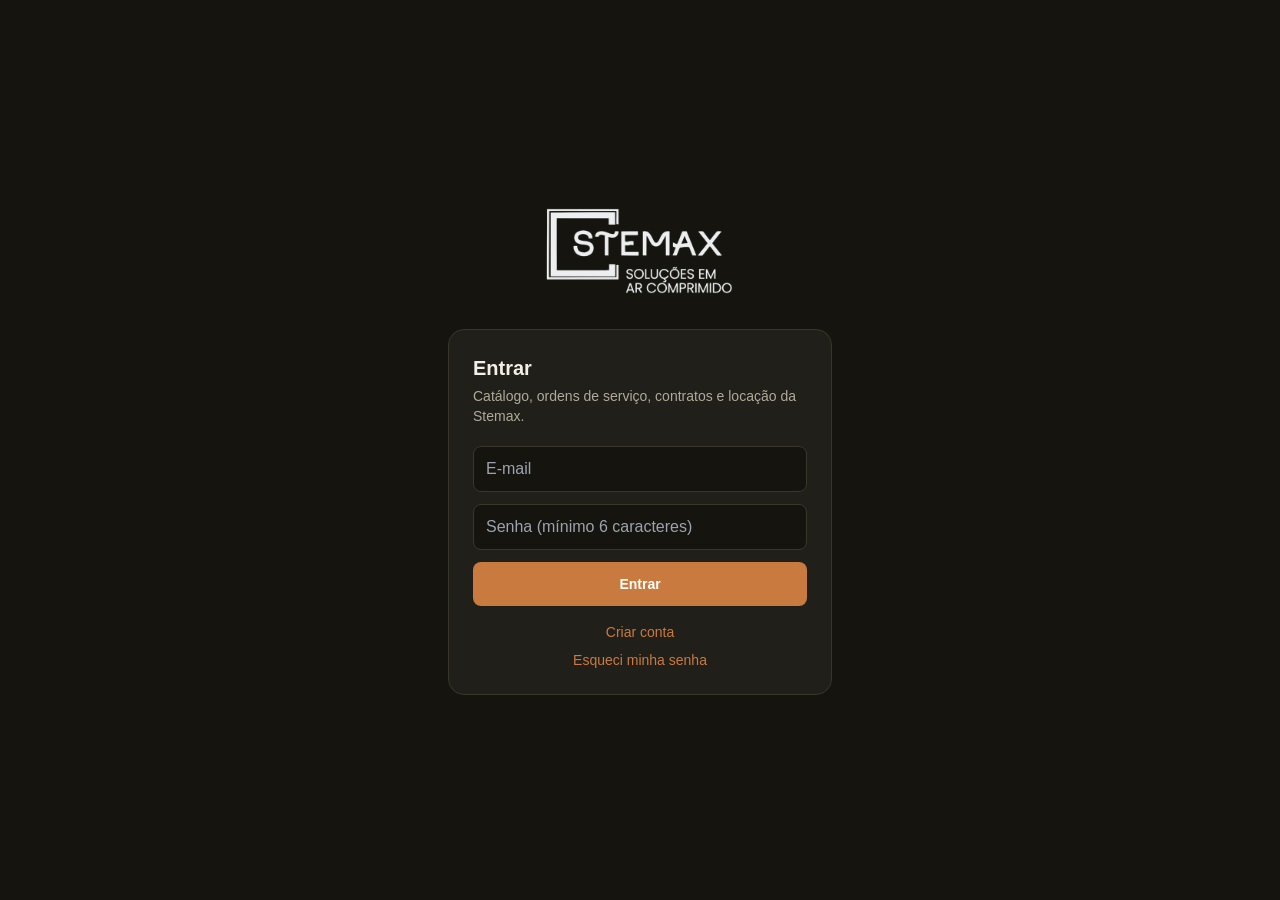
<file: index.html>
<!doctype html>
<html lang="pt-BR" translate="no">
<head>
<meta charset="utf-8">
<meta name="viewport" content="width=device-width, initial-scale=1, viewport-fit=cover">
<meta name="google" content="notranslate">
<meta name="theme-color" content="#15140F">
<meta name="apple-mobile-web-app-capable" content="yes">
<meta name="mobile-web-app-capable" content="yes">
<meta name="apple-mobile-web-app-status-bar-style" content="black-translucent">
<meta name="apple-mobile-web-app-title" content="Stemax">
<title>Stemax</title>
<link rel="manifest" href="/manifest.webmanifest">
<link rel="apple-touch-icon" href="/apple-touch-icon.png">
<link rel="icon" type="image/png" href="/icone-192.png">
<script src="/config.js"></script>
  <script type="module" crossorigin src="/index-CApMXqA2.js"></script>
  <link rel="stylesheet" crossorigin href="/index-CU4craoe.css">
</head>
<body>
<div id="root"></div>
</body>
</html>
</file>
<file: index-CU4craoe.css>
*,:before,:after{--tw-border-spacing-x: 0;--tw-border-spacing-y: 0;--tw-translate-x: 0;--tw-translate-y: 0;--tw-rotate: 0;--tw-skew-x: 0;--tw-skew-y: 0;--tw-scale-x: 1;--tw-scale-y: 1;--tw-pan-x: ;--tw-pan-y: ;--tw-pinch-zoom: ;--tw-scroll-snap-strictness: proximity;--tw-gradient-from-position: ;--tw-gradient-via-position: ;--tw-gradient-to-position: ;--tw-ordinal: ;--tw-slashed-zero: ;--tw-numeric-figure: ;--tw-numeric-spacing: ;--tw-numeric-fraction: ;--tw-ring-inset: ;--tw-ring-offset-width: 0px;--tw-ring-offset-color: #fff;--tw-ring-color: rgb(59 130 246 / .5);--tw-ring-offset-shadow: 0 0 #0000;--tw-ring-shadow: 0 0 #0000;--tw-shadow: 0 0 #0000;--tw-shadow-colored: 0 0 #0000;--tw-blur: ;--tw-brightness: ;--tw-contrast: ;--tw-grayscale: ;--tw-hue-rotate: ;--tw-invert: ;--tw-saturate: ;--tw-sepia: ;--tw-drop-shadow: ;--tw-backdrop-blur: ;--tw-backdrop-brightness: ;--tw-backdrop-contrast: ;--tw-backdrop-grayscale: ;--tw-backdrop-hue-rotate: ;--tw-backdrop-invert: ;--tw-backdrop-opacity: ;--tw-backdrop-saturate: ;--tw-backdrop-sepia: ;--tw-contain-size: ;--tw-contain-layout: ;--tw-contain-paint: ;--tw-contain-style: }::backdrop{--tw-border-spacing-x: 0;--tw-border-spacing-y: 0;--tw-translate-x: 0;--tw-translate-y: 0;--tw-rotate: 0;--tw-skew-x: 0;--tw-skew-y: 0;--tw-scale-x: 1;--tw-scale-y: 1;--tw-pan-x: ;--tw-pan-y: ;--tw-pinch-zoom: ;--tw-scroll-snap-strictness: proximity;--tw-gradient-from-position: ;--tw-gradient-via-position: ;--tw-gradient-to-position: ;--tw-ordinal: ;--tw-slashed-zero: ;--tw-numeric-figure: ;--tw-numeric-spacing: ;--tw-numeric-fraction: ;--tw-ring-inset: ;--tw-ring-offset-width: 0px;--tw-ring-offset-color: #fff;--tw-ring-color: rgb(59 130 246 / .5);--tw-ring-offset-shadow: 0 0 #0000;--tw-ring-shadow: 0 0 #0000;--tw-shadow: 0 0 #0000;--tw-shadow-colored: 0 0 #0000;--tw-blur: ;--tw-brightness: ;--tw-contrast: ;--tw-grayscale: ;--tw-hue-rotate: ;--tw-invert: ;--tw-saturate: ;--tw-sepia: ;--tw-drop-shadow: ;--tw-backdrop-blur: ;--tw-backdrop-brightness: ;--tw-backdrop-contrast: ;--tw-backdrop-grayscale: ;--tw-backdrop-hue-rotate: ;--tw-backdrop-invert: ;--tw-backdrop-opacity: ;--tw-backdrop-saturate: ;--tw-backdrop-sepia: ;--tw-contain-size: ;--tw-contain-layout: ;--tw-contain-paint: ;--tw-contain-style: }*,:before,:after{box-sizing:border-box;border-width:0;border-style:solid;border-color:#e5e7eb}:before,:after{--tw-content: ""}html,:host{line-height:1.5;-webkit-text-size-adjust:100%;-moz-tab-size:4;-o-tab-size:4;tab-size:4;font-family:ui-sans-serif,system-ui,sans-serif,"Apple Color Emoji","Segoe UI Emoji",Segoe UI Symbol,"Noto Color Emoji";font-feature-settings:normal;font-variation-settings:normal;-webkit-tap-highlight-color:transparent}body{margin:0;line-height:inherit}hr{height:0;color:inherit;border-top-width:1px}abbr:where([title]){-webkit-text-decoration:underline dotted;text-decoration:underline dotted}h1,h2,h3,h4,h5,h6{font-size:inherit;font-weight:inherit}a{color:inherit;text-decoration:inherit}b,strong{font-weight:bolder}code,kbd,samp,pre{font-family:ui-monospace,SFMono-Regular,Menlo,Monaco,Consolas,Liberation Mono,Courier New,monospace;font-feature-settings:normal;font-variation-settings:normal;font-size:1em}small{font-size:80%}sub,sup{font-size:75%;line-height:0;position:relative;vertical-align:baseline}sub{bottom:-.25em}sup{top:-.5em}table{text-indent:0;border-color:inherit;border-collapse:collapse}button,input,optgroup,select,textarea{font-family:inherit;font-feature-settings:inherit;font-variation-settings:inherit;font-size:100%;font-weight:inherit;line-height:inherit;letter-spacing:inherit;color:inherit;margin:0;padding:0}button,select{text-transform:none}button,input:where([type=button]),input:where([type=reset]),input:where([type=submit]){-webkit-appearance:button;background-color:transparent;background-image:none}:-moz-focusring{outline:auto}:-moz-ui-invalid{box-shadow:none}progress{vertical-align:baseline}::-webkit-inner-spin-button,::-webkit-outer-spin-button{height:auto}[type=search]{-webkit-appearance:textfield;outline-offset:-2px}::-webkit-search-decoration{-webkit-appearance:none}::-webkit-file-upload-button{-webkit-appearance:button;font:inherit}summary{display:list-item}blockquote,dl,dd,h1,h2,h3,h4,h5,h6,hr,figure,p,pre{margin:0}fieldset{margin:0;padding:0}legend{padding:0}ol,ul,menu{list-style:none;margin:0;padding:0}dialog{padding:0}textarea{resize:vertical}input::-moz-placeholder,textarea::-moz-placeholder{opacity:1;color:#9ca3af}input::placeholder,textarea::placeholder{opacity:1;color:#9ca3af}button,[role=button]{cursor:pointer}:disabled{cursor:default}img,svg,video,canvas,audio,iframe,embed,object{display:block;vertical-align:middle}img,video{max-width:100%;height:auto}[hidden]{display:none}.pointer-events-none{pointer-events:none}.fixed{position:fixed}.absolute{position:absolute}.relative{position:relative}.inset-0{top:0;right:0;bottom:0;left:0}.inset-x-0{left:0;right:0}.bottom-0{bottom:0}.bottom-\[22\%\]{bottom:22%}.bottom-\[28\%\]{bottom:28%}.left-3{left:.75rem}.left-6{left:1.5rem}.right-1{right:.25rem}.right-2{right:.5rem}.right-6{right:1.5rem}.top-1{top:.25rem}.top-2{top:.5rem}.top-2\.5{top:.625rem}.z-20{z-index:20}.z-30{z-index:30}.z-40{z-index:40}.z-\[60\]{z-index:60}.col-span-2{grid-column:span 2 / span 2}.mx-3{margin-left:.75rem;margin-right:.75rem}.mx-auto{margin-left:auto;margin-right:auto}.my-3{margin-top:.75rem;margin-bottom:.75rem}.\!mt-2{margin-top:.5rem!important}.-mt-1{margin-top:-.25rem}.-mt-2{margin-top:-.5rem}.mb-1{margin-bottom:.25rem}.mb-2{margin-bottom:.5rem}.mb-3{margin-bottom:.75rem}.mb-4{margin-bottom:1rem}.mb-5{margin-bottom:1.25rem}.mb-6{margin-bottom:1.5rem}.mb-8{margin-bottom:2rem}.ml-2{margin-left:.5rem}.mr-1\.5{margin-right:.375rem}.mt-0\.5{margin-top:.125rem}.mt-1{margin-top:.25rem}.mt-2{margin-top:.5rem}.mt-3{margin-top:.75rem}.mt-4{margin-top:1rem}.mt-5{margin-top:1.25rem}.mt-8{margin-top:2rem}.line-clamp-2{overflow:hidden;display:-webkit-box;-webkit-box-orient:vertical;-webkit-line-clamp:2}.block{display:block}.inline-block{display:inline-block}.flex{display:flex}.inline-flex{display:inline-flex}.table{display:table}.grid{display:grid}.hidden{display:none}.aspect-\[4\/3\]{aspect-ratio:4/3}.h-24{height:6rem}.h-28{height:7rem}.h-fit{height:-moz-fit-content;height:fit-content}.h-full{height:100%}.max-h-\[92vh\]{max-height:92vh}.min-h-\[90px\]{min-height:90px}.min-h-screen{min-height:100vh}.w-24{width:6rem}.w-28{width:7rem}.w-32{width:8rem}.w-36{width:9rem}.w-40{width:10rem}.w-44{width:11rem}.w-48{width:12rem}.w-56{width:14rem}.w-\[40\%\]{width:40%}.w-full{width:100%}.min-w-0{min-width:0px}.max-w-2xl{max-width:42rem}.max-w-3xl{max-width:48rem}.max-w-lg{max-width:32rem}.max-w-sm{max-width:24rem}.max-w-xl{max-width:36rem}.flex-1{flex:1 1 0%}.flex-\[2\]{flex:2}.shrink-0{flex-shrink:0}.transform{transform:translate(var(--tw-translate-x),var(--tw-translate-y)) rotate(var(--tw-rotate)) skew(var(--tw-skew-x)) skewY(var(--tw-skew-y)) scaleX(var(--tw-scale-x)) scaleY(var(--tw-scale-y))}.cursor-pointer{cursor:pointer}.resize{resize:both}.list-disc{list-style-type:disc}.list-none{list-style-type:none}.break-inside-avoid{-moz-column-break-inside:avoid;break-inside:avoid}.grid-cols-2{grid-template-columns:repeat(2,minmax(0,1fr))}.grid-cols-3{grid-template-columns:repeat(3,minmax(0,1fr))}.flex-col{flex-direction:column}.flex-wrap{flex-wrap:wrap}.items-start{align-items:flex-start}.items-end{align-items:flex-end}.items-center{align-items:center}.justify-center{justify-content:center}.justify-between{justify-content:space-between}.gap-1{gap:.25rem}.gap-1\.5{gap:.375rem}.gap-2{gap:.5rem}.gap-3{gap:.75rem}.gap-4{gap:1rem}.gap-x-3{-moz-column-gap:.75rem;column-gap:.75rem}.gap-y-1{row-gap:.25rem}.space-y-1\.5>:not([hidden])~:not([hidden]){--tw-space-y-reverse: 0;margin-top:calc(.375rem * calc(1 - var(--tw-space-y-reverse)));margin-bottom:calc(.375rem * var(--tw-space-y-reverse))}.space-y-2>:not([hidden])~:not([hidden]){--tw-space-y-reverse: 0;margin-top:calc(.5rem * calc(1 - var(--tw-space-y-reverse)));margin-bottom:calc(.5rem * var(--tw-space-y-reverse))}.space-y-3>:not([hidden])~:not([hidden]){--tw-space-y-reverse: 0;margin-top:calc(.75rem * calc(1 - var(--tw-space-y-reverse)));margin-bottom:calc(.75rem * var(--tw-space-y-reverse))}.space-y-4>:not([hidden])~:not([hidden]){--tw-space-y-reverse: 0;margin-top:calc(1rem * calc(1 - var(--tw-space-y-reverse)));margin-bottom:calc(1rem * var(--tw-space-y-reverse))}.divide-y>:not([hidden])~:not([hidden]){--tw-divide-y-reverse: 0;border-top-width:calc(1px * calc(1 - var(--tw-divide-y-reverse)));border-bottom-width:calc(1px * var(--tw-divide-y-reverse))}.divide-slate-800>:not([hidden])~:not([hidden]){--tw-divide-opacity: 1;border-color:rgb(42 40 32 / var(--tw-divide-opacity))}.overflow-hidden{overflow:hidden}.overflow-y-auto{overflow-y:auto}.truncate{overflow:hidden;text-overflow:ellipsis;white-space:nowrap}.whitespace-nowrap{white-space:nowrap}.whitespace-pre-wrap{white-space:pre-wrap}.break-all{word-break:break-all}.rounded{border-radius:.25rem}.rounded-2xl{border-radius:1rem}.rounded-full{border-radius:9999px}.rounded-lg{border-radius:.5rem}.rounded-md{border-radius:.375rem}.rounded-xl{border-radius:.75rem}.border{border-width:1px}.border-0{border-width:0px}.border-4{border-width:4px}.border-b{border-bottom-width:1px}.border-b-2{border-bottom-width:2px}.border-t{border-top-width:1px}.border-dashed{border-style:dashed}.border-\[\#39362C\]{--tw-border-opacity: 1;border-color:rgb(57 54 44 / var(--tw-border-opacity))}.border-\[\#726C5E\]{--tw-border-opacity: 1;border-color:rgb(114 108 94 / var(--tw-border-opacity))}.border-\[\#C97A3F\]{--tw-border-opacity: 1;border-color:rgb(201 122 63 / var(--tw-border-opacity))}.border-\[\#C97A3F\]\/50{border-color:#c97a3f80}.border-\[\#C97A3F\]\/60{border-color:#c97a3f99}.border-amber-800{--tw-border-opacity: 1;border-color:rgb(146 64 14 / var(--tw-border-opacity))}.border-black\/10{border-color:#0000001a}.border-emerald-800{--tw-border-opacity: 1;border-color:rgb(6 95 70 / var(--tw-border-opacity))}.border-emerald-800\/50{border-color:#065f4680}.border-gray-300{--tw-border-opacity: 1;border-color:rgb(209 213 219 / var(--tw-border-opacity))}.border-red-900{--tw-border-opacity: 1;border-color:rgb(127 29 29 / var(--tw-border-opacity))}.border-red-900\/50{border-color:#7f1d1d80}.border-slate-700{--tw-border-opacity: 1;border-color:rgb(57 54 44 / var(--tw-border-opacity))}.border-slate-800{--tw-border-opacity: 1;border-color:rgb(42 40 32 / var(--tw-border-opacity))}.bg-\[\#15140F\]{--tw-bg-opacity: 1;background-color:rgb(21 20 15 / var(--tw-bg-opacity))}.bg-\[\#211F19\]{--tw-bg-opacity: 1;background-color:rgb(33 31 25 / var(--tw-bg-opacity))}.bg-\[\#211F19\]\/95{background-color:#211f19f2}.bg-\[\#2A2820\]{--tw-bg-opacity: 1;background-color:rgb(42 40 32 / var(--tw-bg-opacity))}.bg-\[\#39362C\]{--tw-bg-opacity: 1;background-color:rgb(57 54 44 / var(--tw-bg-opacity))}.bg-\[\#C97A3F\]{--tw-bg-opacity: 1;background-color:rgb(201 122 63 / var(--tw-bg-opacity))}.bg-\[\#C97A3F\]\/10{background-color:#c97a3f1a}.bg-\[\#C97A3F\]\/20{background-color:#c97a3f33}.bg-amber-100{--tw-bg-opacity: 1;background-color:rgb(254 243 199 / var(--tw-bg-opacity))}.bg-amber-400{--tw-bg-opacity: 1;background-color:rgb(201 122 63 / var(--tw-bg-opacity))}.bg-amber-900\/20{background-color:#78350f33}.bg-amber-900\/30{background-color:#78350f4d}.bg-amber-900\/40{background-color:#78350f66}.bg-black\/60{background-color:#0009}.bg-black\/70{background-color:#000000b3}.bg-emerald-100{--tw-bg-opacity: 1;background-color:rgb(209 250 229 / var(--tw-bg-opacity))}.bg-emerald-500{--tw-bg-opacity: 1;background-color:rgb(16 185 129 / var(--tw-bg-opacity))}.bg-emerald-900\/40{background-color:#064e3b66}.bg-emerald-900\/50{background-color:#064e3b80}.bg-emerald-950{--tw-bg-opacity: 1;background-color:rgb(2 44 34 / var(--tw-bg-opacity))}.bg-emerald-950\/90{background-color:#022c22e6}.bg-gray-100{--tw-bg-opacity: 1;background-color:rgb(243 244 246 / var(--tw-bg-opacity))}.bg-gray-200{--tw-bg-opacity: 1;background-color:rgb(229 231 235 / var(--tw-bg-opacity))}.bg-gray-50{--tw-bg-opacity: 1;background-color:rgb(249 250 251 / var(--tw-bg-opacity))}.bg-red-600{--tw-bg-opacity: 1;background-color:rgb(220 38 38 / var(--tw-bg-opacity))}.bg-red-950\/30{background-color:#450a0a4d}.bg-sky-100{--tw-bg-opacity: 1;background-color:rgb(224 242 254 / var(--tw-bg-opacity))}.bg-sky-100\/80{background-color:#e0f2fecc}.bg-sky-900\/50{background-color:#0c4a6e80}.bg-slate-800{--tw-bg-opacity: 1;background-color:rgb(42 40 32 / var(--tw-bg-opacity))}.bg-slate-900\/60{background-color:#211f1999}.bg-slate-900\/70{background-color:#211f19b3}.bg-slate-900\/80{background-color:#211f19cc}.bg-slate-950{--tw-bg-opacity: 1;background-color:rgb(21 20 15 / var(--tw-bg-opacity))}.bg-slate-950\/95{background-color:#15140ff2}.bg-transparent{background-color:transparent}.bg-white{--tw-bg-opacity: 1;background-color:rgb(255 255 255 / var(--tw-bg-opacity))}.bg-zinc-800{--tw-bg-opacity: 1;background-color:rgb(39 39 42 / var(--tw-bg-opacity))}.fill-amber-400{fill:#c97a3f}.object-contain{-o-object-fit:contain;object-fit:contain}.object-cover{-o-object-fit:cover;object-fit:cover}.p-1{padding:.25rem}.p-1\.5{padding:.375rem}.p-2{padding:.5rem}.p-3{padding:.75rem}.p-4{padding:1rem}.p-5{padding:1.25rem}.p-6{padding:1.5rem}.px-1{padding-left:.25rem;padding-right:.25rem}.px-2{padding-left:.5rem;padding-right:.5rem}.px-3{padding-left:.75rem;padding-right:.75rem}.px-4{padding-left:1rem;padding-right:1rem}.px-5{padding-left:1.25rem;padding-right:1.25rem}.px-6{padding-left:1.5rem;padding-right:1.5rem}.py-0\.5{padding-top:.125rem;padding-bottom:.125rem}.py-1{padding-top:.25rem;padding-bottom:.25rem}.py-1\.5{padding-top:.375rem;padding-bottom:.375rem}.py-10{padding-top:2.5rem;padding-bottom:2.5rem}.py-2{padding-top:.5rem;padding-bottom:.5rem}.py-2\.5{padding-top:.625rem;padding-bottom:.625rem}.py-3{padding-top:.75rem;padding-bottom:.75rem}.py-4{padding-top:1rem;padding-bottom:1rem}.py-5{padding-top:1.25rem;padding-bottom:1.25rem}.py-6{padding-top:1.5rem;padding-bottom:1.5rem}.pb-1{padding-bottom:.25rem}.pb-10{padding-bottom:2.5rem}.pb-28{padding-bottom:7rem}.pb-3{padding-bottom:.75rem}.pb-4{padding-bottom:1rem}.pl-5{padding-left:1.25rem}.pl-9{padding-left:2.25rem}.pr-3{padding-right:.75rem}.pr-8{padding-right:2rem}.pt-1{padding-top:.25rem}.pt-2{padding-top:.5rem}.pt-3{padding-top:.75rem}.pt-6{padding-top:1.5rem}.text-left{text-align:left}.text-center{text-align:center}.text-right{text-align:right}.align-top{vertical-align:top}.font-mono{font-family:ui-monospace,SFMono-Regular,Menlo,Monaco,Consolas,Liberation Mono,Courier New,monospace}.text-2xl{font-size:1.5rem;line-height:2rem}.text-3xl{font-size:1.875rem;line-height:2.25rem}.text-\[10px\]{font-size:10px}.text-\[11px\]{font-size:11px}.text-\[12px\]{font-size:12px}.text-\[13px\]{font-size:13px}.text-\[15px\]{font-size:15px}.text-\[9px\]{font-size:9px}.text-base{font-size:1rem;line-height:1.5rem}.text-lg{font-size:1.125rem;line-height:1.75rem}.text-sm{font-size:.875rem;line-height:1.25rem}.text-xl{font-size:1.25rem;line-height:1.75rem}.text-xs{font-size:.75rem;line-height:1rem}.font-bold{font-weight:700}.font-normal{font-weight:400}.font-semibold{font-weight:600}.uppercase{text-transform:uppercase}.normal-case{text-transform:none}.italic{font-style:italic}.leading-relaxed{line-height:1.625}.leading-tight{line-height:1.25}.tracking-\[0\.2em\]{letter-spacing:.2em}.tracking-wide{letter-spacing:.025em}.tracking-wider{letter-spacing:.05em}.tracking-widest{letter-spacing:.1em}.text-\[\#57524A\]{--tw-text-opacity: 1;color:rgb(87 82 74 / var(--tw-text-opacity))}.text-\[\#726C5E\]{--tw-text-opacity: 1;color:rgb(114 108 94 / var(--tw-text-opacity))}.text-\[\#A35E2A\]{--tw-text-opacity: 1;color:rgb(163 94 42 / var(--tw-text-opacity))}.text-\[\#B0AA9B\]{--tw-text-opacity: 1;color:rgb(176 170 155 / var(--tw-text-opacity))}.text-\[\#C97A3F\]{--tw-text-opacity: 1;color:rgb(201 122 63 / var(--tw-text-opacity))}.text-\[\#F2EFE7\]{--tw-text-opacity: 1;color:rgb(242 239 231 / var(--tw-text-opacity))}.text-amber-200{--tw-text-opacity: 1;color:rgb(253 230 138 / var(--tw-text-opacity))}.text-amber-300{--tw-text-opacity: 1;color:rgb(216 145 90 / var(--tw-text-opacity))}.text-amber-400{--tw-text-opacity: 1;color:rgb(201 122 63 / var(--tw-text-opacity))}.text-amber-500{--tw-text-opacity: 1;color:rgb(184 106 48 / var(--tw-text-opacity))}.text-amber-800{--tw-text-opacity: 1;color:rgb(146 64 14 / var(--tw-text-opacity))}.text-emerald-200{--tw-text-opacity: 1;color:rgb(167 243 208 / var(--tw-text-opacity))}.text-emerald-200\/80{color:#a7f3d0cc}.text-emerald-300{--tw-text-opacity: 1;color:rgb(110 231 183 / var(--tw-text-opacity))}.text-emerald-400{--tw-text-opacity: 1;color:rgb(52 211 153 / var(--tw-text-opacity))}.text-emerald-400\/70{color:#34d399b3}.text-emerald-400\/80{color:#34d399cc}.text-emerald-800{--tw-text-opacity: 1;color:rgb(6 95 70 / var(--tw-text-opacity))}.text-emerald-900{--tw-text-opacity: 1;color:rgb(6 78 59 / var(--tw-text-opacity))}.text-emerald-950{--tw-text-opacity: 1;color:rgb(2 44 34 / var(--tw-text-opacity))}.text-emerald-950\/70{color:#022c22b3}.text-gray-400{--tw-text-opacity: 1;color:rgb(156 163 175 / var(--tw-text-opacity))}.text-gray-500{--tw-text-opacity: 1;color:rgb(107 114 128 / var(--tw-text-opacity))}.text-gray-600{--tw-text-opacity: 1;color:rgb(75 85 99 / var(--tw-text-opacity))}.text-gray-900{--tw-text-opacity: 1;color:rgb(17 24 39 / var(--tw-text-opacity))}.text-red-300{--tw-text-opacity: 1;color:rgb(252 165 165 / var(--tw-text-opacity))}.text-red-400{--tw-text-opacity: 1;color:rgb(248 113 113 / var(--tw-text-opacity))}.text-sky-300{--tw-text-opacity: 1;color:rgb(125 211 252 / var(--tw-text-opacity))}.text-sky-800{--tw-text-opacity: 1;color:rgb(7 89 133 / var(--tw-text-opacity))}.text-slate-100{--tw-text-opacity: 1;color:rgb(242 239 231 / var(--tw-text-opacity))}.text-slate-200{--tw-text-opacity: 1;color:rgb(229 225 216 / var(--tw-text-opacity))}.text-slate-300{--tw-text-opacity: 1;color:rgb(214 209 198 / var(--tw-text-opacity))}.text-slate-400{--tw-text-opacity: 1;color:rgb(176 170 155 / var(--tw-text-opacity))}.text-slate-50{--tw-text-opacity: 1;color:rgb(250 248 244 / var(--tw-text-opacity))}.text-slate-500{--tw-text-opacity: 1;color:rgb(114 108 94 / var(--tw-text-opacity))}.text-slate-600{--tw-text-opacity: 1;color:rgb(74 70 58 / var(--tw-text-opacity))}.text-slate-700{--tw-text-opacity: 1;color:rgb(57 54 44 / var(--tw-text-opacity))}.text-slate-900{--tw-text-opacity: 1;color:rgb(33 31 25 / var(--tw-text-opacity))}.text-slate-900\/80{color:#211f19cc}.text-white{--tw-text-opacity: 1;color:rgb(255 255 255 / var(--tw-text-opacity))}.text-zinc-400{--tw-text-opacity: 1;color:rgb(161 161 170 / var(--tw-text-opacity))}.underline{text-decoration-line:underline}.underline-offset-2{text-underline-offset:2px}.opacity-40{opacity:.4}.opacity-50{opacity:.5}.shadow-2xl{--tw-shadow: 0 25px 50px -12px rgb(0 0 0 / .25);--tw-shadow-colored: 0 25px 50px -12px var(--tw-shadow-color);box-shadow:var(--tw-ring-offset-shadow, 0 0 #0000),var(--tw-ring-shadow, 0 0 #0000),var(--tw-shadow)}.outline-none{outline:2px solid transparent;outline-offset:2px}.outline{outline-style:solid}.filter{filter:var(--tw-blur) var(--tw-brightness) var(--tw-contrast) var(--tw-grayscale) var(--tw-hue-rotate) var(--tw-invert) var(--tw-saturate) var(--tw-sepia) var(--tw-drop-shadow)}.backdrop-blur{--tw-backdrop-blur: blur(8px);-webkit-backdrop-filter:var(--tw-backdrop-blur) var(--tw-backdrop-brightness) var(--tw-backdrop-contrast) var(--tw-backdrop-grayscale) var(--tw-backdrop-hue-rotate) var(--tw-backdrop-invert) var(--tw-backdrop-opacity) var(--tw-backdrop-saturate) var(--tw-backdrop-sepia);backdrop-filter:var(--tw-backdrop-blur) var(--tw-backdrop-brightness) var(--tw-backdrop-contrast) var(--tw-backdrop-grayscale) var(--tw-backdrop-hue-rotate) var(--tw-backdrop-invert) var(--tw-backdrop-opacity) var(--tw-backdrop-saturate) var(--tw-backdrop-sepia)}.transition-colors{transition-property:color,background-color,border-color,text-decoration-color,fill,stroke;transition-timing-function:cubic-bezier(.4,0,.2,1);transition-duration:.15s}.transition-transform{transition-property:transform;transition-timing-function:cubic-bezier(.4,0,.2,1);transition-duration:.15s}html,body{background:#15140f;margin:0;-webkit-tap-highlight-color:transparent}body{font-family:-apple-system,BlinkMacSystemFont,Segoe UI,Roboto,Arial,sans-serif}input,select,textarea{font-size:16px}@media print{@page{margin:10mm}html,body{background:#fff!important}.no-print{display:none!important}.relatorio{border-radius:0!important;padding:0!important}.min-h-screen{min-height:0!important;background:#fff!important;padding:0!important}.break-inside-avoid{-moz-column-break-inside:avoid;break-inside:avoid}}.placeholder\:text-\[\#57524A\]::-moz-placeholder{--tw-text-opacity: 1;color:rgb(87 82 74 / var(--tw-text-opacity))}.placeholder\:text-\[\#57524A\]::placeholder{--tw-text-opacity: 1;color:rgb(87 82 74 / var(--tw-text-opacity))}.placeholder\:text-slate-600::-moz-placeholder{--tw-text-opacity: 1;color:rgb(74 70 58 / var(--tw-text-opacity))}.placeholder\:text-slate-600::placeholder{--tw-text-opacity: 1;color:rgb(74 70 58 / var(--tw-text-opacity))}.focus-within\:border-amber-400:focus-within{--tw-border-opacity: 1;border-color:rgb(201 122 63 / var(--tw-border-opacity))}.hover\:bg-amber-300:hover{--tw-bg-opacity: 1;background-color:rgb(216 145 90 / var(--tw-bg-opacity))}.hover\:bg-emerald-400:hover{--tw-bg-opacity: 1;background-color:rgb(52 211 153 / var(--tw-bg-opacity))}.hover\:bg-red-500:hover{--tw-bg-opacity: 1;background-color:rgb(239 68 68 / var(--tw-bg-opacity))}.hover\:bg-slate-700:hover{--tw-bg-opacity: 1;background-color:rgb(57 54 44 / var(--tw-bg-opacity))}.hover\:text-slate-200:hover{--tw-text-opacity: 1;color:rgb(229 225 216 / var(--tw-text-opacity))}.hover\:brightness-110:hover{--tw-brightness: brightness(1.1);filter:var(--tw-blur) var(--tw-brightness) var(--tw-contrast) var(--tw-grayscale) var(--tw-hue-rotate) var(--tw-invert) var(--tw-saturate) var(--tw-sepia) var(--tw-drop-shadow)}.focus\:border-\[\#C97A3F\]:focus{--tw-border-opacity: 1;border-color:rgb(201 122 63 / var(--tw-border-opacity))}.focus\:border-amber-400:focus{--tw-border-opacity: 1;border-color:rgb(201 122 63 / var(--tw-border-opacity))}.disabled\:bg-slate-700:disabled{--tw-bg-opacity: 1;background-color:rgb(57 54 44 / var(--tw-bg-opacity))}.disabled\:text-slate-500:disabled{--tw-text-opacity: 1;color:rgb(114 108 94 / var(--tw-text-opacity))}.disabled\:opacity-50:disabled{opacity:.5}.group[open] .group-open\:rotate-180{--tw-rotate: 180deg;transform:translate(var(--tw-translate-x),var(--tw-translate-y)) rotate(var(--tw-rotate)) skew(var(--tw-skew-x)) skewY(var(--tw-skew-y)) scaleX(var(--tw-scale-x)) scaleY(var(--tw-scale-y))}@media (min-width: 640px){.sm\:col-span-1{grid-column:span 1 / span 1}.sm\:w-36{width:9rem}.sm\:grid-cols-3{grid-template-columns:repeat(3,minmax(0,1fr))}.sm\:items-center{align-items:center}.sm\:p-5{padding:1.25rem}.sm\:px-6{padding-left:1.5rem;padding-right:1.5rem}.sm\:text-3xl{font-size:1.875rem;line-height:2.25rem}.sm\:text-4xl{font-size:2.25rem;line-height:2.5rem}}.\[\&\>svg\]\:shrink-0>svg{flex-shrink:0}
</file>
